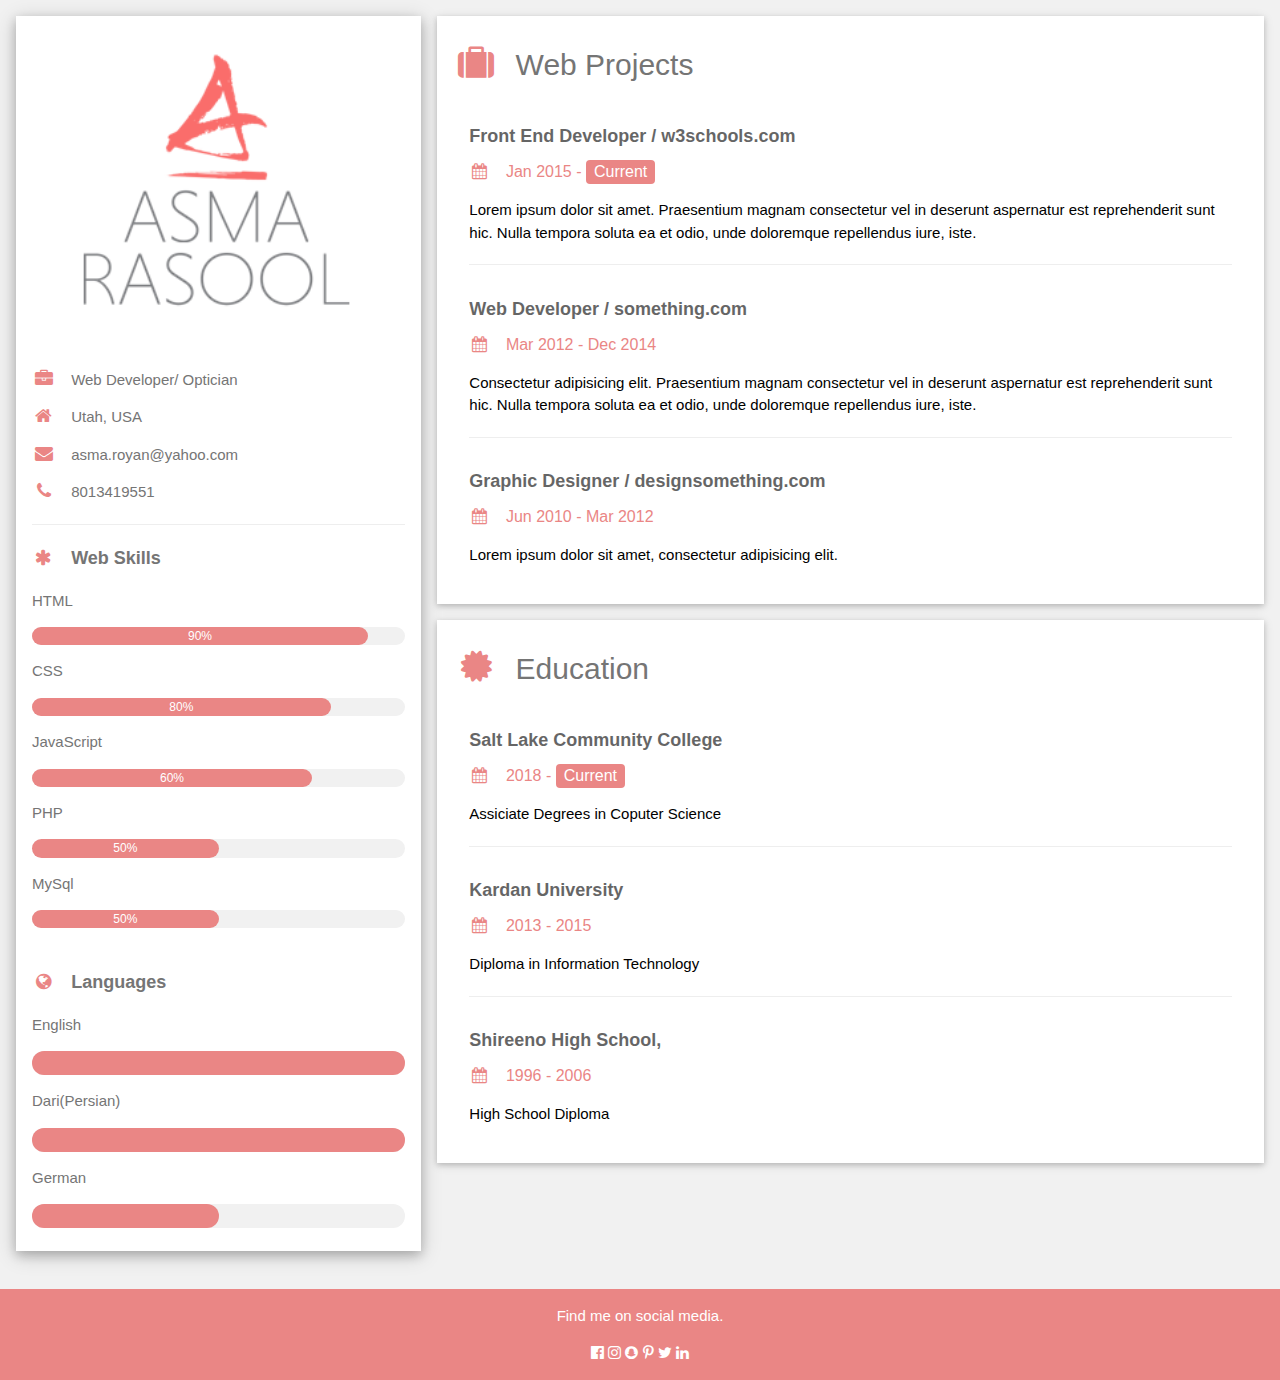
<file: resume/index.html>
<!DOCTYPE html>
<html>
<title>My Online Resume</title>
<meta charset="UTF-8">
<meta name="viewport" content="width=device-width, initial-scale=1">

<link rel='stylesheet' href='https://fonts.googleapis.com/css?family=Roboto'>
<link rel="stylesheet" href="https://cdnjs.cloudflare.com/ajax/libs/font-awesome/4.7.0/css/font-awesome.min.css">
<link rel="stylesheet" href="https://www.w3schools.com/w3css/4/w3.css">
<link rel="stylesheet" href="style.css">
<body class="w3-light-grey">

<!-- Page Container -->
<div class="w3-content w3-margin-top" style="max-width:1400px;">

  <!-- The Grid -->
  <div class="w3-row-padding">
  
    <!-- Left Column -->
    <div class="w3-third">
    
      <div class="w3-white w3-text-grey w3-card-4">
        <div class="w3-display-container">
          <img src="AsmaLogo.PNG" style="width:100%" alt="Asma Logo">
          <div class="w3-display-bottomleft w3-container w3-text-black">
            
          </div>
        </div>
        <div class="w3-container">
          <p><i class="fa fa-briefcase fa-fw w3-margin-right w3-large w3-text-teal"></i>Web Developer/ Optician</p>
          <p><i class="fa fa-home fa-fw w3-margin-right w3-large w3-text-teal"></i>Utah, USA</p>
          <p><i class="fa fa-envelope fa-fw w3-margin-right w3-large w3-text-teal"></i>asma.royan@yahoo.com</p>
          <p><i class="fa fa-phone fa-fw w3-margin-right w3-large w3-text-teal"></i>8013419551</p>
          <hr>

          <p class="w3-large"><b><i class="fa fa-asterisk fa-fw w3-margin-right w3-text-teal"></i>Web Skills</b></p>
          <p>HTML</p>
          <div class="w3-light-grey w3-round-xlarge w3-small">
            <div class="w3-container w3-center w3-round-xlarge w3-teal" style="width:90%">90%</div>
          </div>
          <p>CSS</p>
          <div class="w3-light-grey w3-round-xlarge w3-small">
            <div class="w3-container w3-center w3-round-xlarge w3-teal" style="width:80%">
              <div class="w3-center w3-text-white">80%</div>
            </div>
          </div>
          <p>JavaScript</p>
          <div class="w3-light-grey w3-round-xlarge w3-small">
            <div class="w3-container w3-center w3-round-xlarge w3-teal" style="width:75%">60%</div>
          </div>
          <p>PHP</p>
          <div class="w3-light-grey w3-round-xlarge w3-small">
            <div class="w3-container w3-center w3-round-xlarge w3-teal" style="width:50%">50%</div>
          </div>          
          <p>MySql</p>
          <div class="w3-light-grey w3-round-xlarge w3-small">
            <div class="w3-container w3-center w3-round-xlarge w3-teal" style="width:50%">50%</div>
          </div>
          <br>

          <p class="w3-large w3-text-theme"><b><i class="fa fa-globe fa-fw w3-margin-right w3-text-teal"></i>Languages</b></p>
          <p>English</p>
          <div class="w3-light-grey w3-round-xlarge">
            <div class="w3-round-xlarge w3-teal" style="height:24px;width:100%"></div>
          </div>
          <p>Dari(Persian)</p>
          <div class="w3-light-grey w3-round-xlarge">
            <div class="w3-round-xlarge w3-teal" style="height:24px;width:100%"></div>
          </div>
          <p>German</p>
          <div class="w3-light-grey w3-round-xlarge">
            <div class="w3-round-xlarge w3-teal" style="height:24px;width:50%"></div>
          </div>
          <br>
        </div>
      </div><br>

    <!-- End Left Column -->
    </div>

    <!-- Right Column -->
    <div class="w3-twothird">
    
      <div class="w3-container w3-card w3-white w3-margin-bottom">
        <h2 class="w3-text-grey w3-padding-16"><i class="fa fa-suitcase fa-fw w3-margin-right w3-xxlarge w3-text-teal"></i>Web Projects</h2>
        <div class="w3-container">
          <h5 class="w3-opacity"><b>Front End Developer / w3schools.com</b></h5>
          <h6 class="w3-text-teal"><i class="fa fa-calendar fa-fw w3-margin-right"></i>Jan 2015 - <span class="w3-tag w3-teal w3-round">Current</span></h6>
          <p>Lorem ipsum dolor sit amet. Praesentium magnam consectetur vel in deserunt aspernatur est reprehenderit sunt hic. Nulla tempora soluta ea et odio, unde doloremque repellendus iure, iste.</p>
          <hr>
        </div>
        <div class="w3-container">
          <h5 class="w3-opacity"><b>Web Developer / something.com</b></h5>
          <h6 class="w3-text-teal"><i class="fa fa-calendar fa-fw w3-margin-right"></i>Mar 2012 - Dec 2014</h6>
          <p>Consectetur adipisicing elit. Praesentium magnam consectetur vel in deserunt aspernatur est reprehenderit sunt hic. Nulla tempora soluta ea et odio, unde doloremque repellendus iure, iste.</p>
          <hr>
        </div>
        <div class="w3-container">
          <h5 class="w3-opacity"><b>Graphic Designer / designsomething.com</b></h5>
          <h6 class="w3-text-teal"><i class="fa fa-calendar fa-fw w3-margin-right"></i>Jun 2010 - Mar 2012</h6>
          <p>Lorem ipsum dolor sit amet, consectetur adipisicing elit. </p><br>
        </div>
      </div>
      
<!-- Education ***************************************-->
      <div class="w3-container w3-card w3-white">
        <h2 class="w3-text-grey w3-padding-16"><i class="fa fa-certificate fa-fw w3-margin-right w3-xxlarge w3-text-teal"></i>Education</h2>
        <div class="w3-container">
          <h5 class="w3-opacity"><b>Salt Lake Community College</b></h5>
          <h6 class="w3-text-teal"><i class="fa fa-calendar fa-fw w3-margin-right"></i>2018 - <span class="w3-tag w3-teal w3-round">Current</span></h6>
          <p>Assiciate Degrees in Coputer Science</p>
          <hr>
        </div>
        <div class="w3-container">
          <h5 class="w3-opacity"><b>Kardan University</b></h5>
          <h6 class="w3-text-teal"><i class="fa fa-calendar fa-fw w3-margin-right"></i>2013 - 2015</h6>
          <p>Diploma in Information Technology </p>
          <hr>
        </div>
        <div class="w3-container">
          <h5 class="w3-opacity"><b>Shireeno High School,  </b></h5>
          <h6 class="w3-text-teal"><i class="fa fa-calendar fa-fw w3-margin-right"></i>1996 - 2006</h6>
          <p>High School Diploma</p><br>
        </div>
      </div>

    <!-- End Right Column -->
    </div>
    
  <!-- End Grid -->
  </div>
  
  <!-- End Page Container -->
</div>

<footer class="w3-container w3-teal w3-center w3-margin-top">
  <p>Find me on social media.</p>
  <i class="fa fa-facebook-official w3-hover-opacity"></i>
  <i class="fa fa-instagram w3-hover-opacity"></i>
  <i class="fa fa-snapchat w3-hover-opacity"></i>
  <i class="fa fa-pinterest-p w3-hover-opacity"></i>
  <i class="fa fa-twitter w3-hover-opacity"></i>
  <i class="fa fa-linkedin w3-hover-opacity"></i>
  <p></p>
</footer>

</body>
</html>
</file>
<file: resume/style.css>
<style>
html,body,h1,h2,h3,h4,h5,h6 {font-family: "Roboto", sans-serif}

.w3-text-teal, .w3-hover-text-teal:hover {
    color: #ea8685!important;
}

.w3-teal, .w3-hover-teal:hover {
    color: #fff!important;
    background-color: #ea8685!important;
}



</style>
</file>
